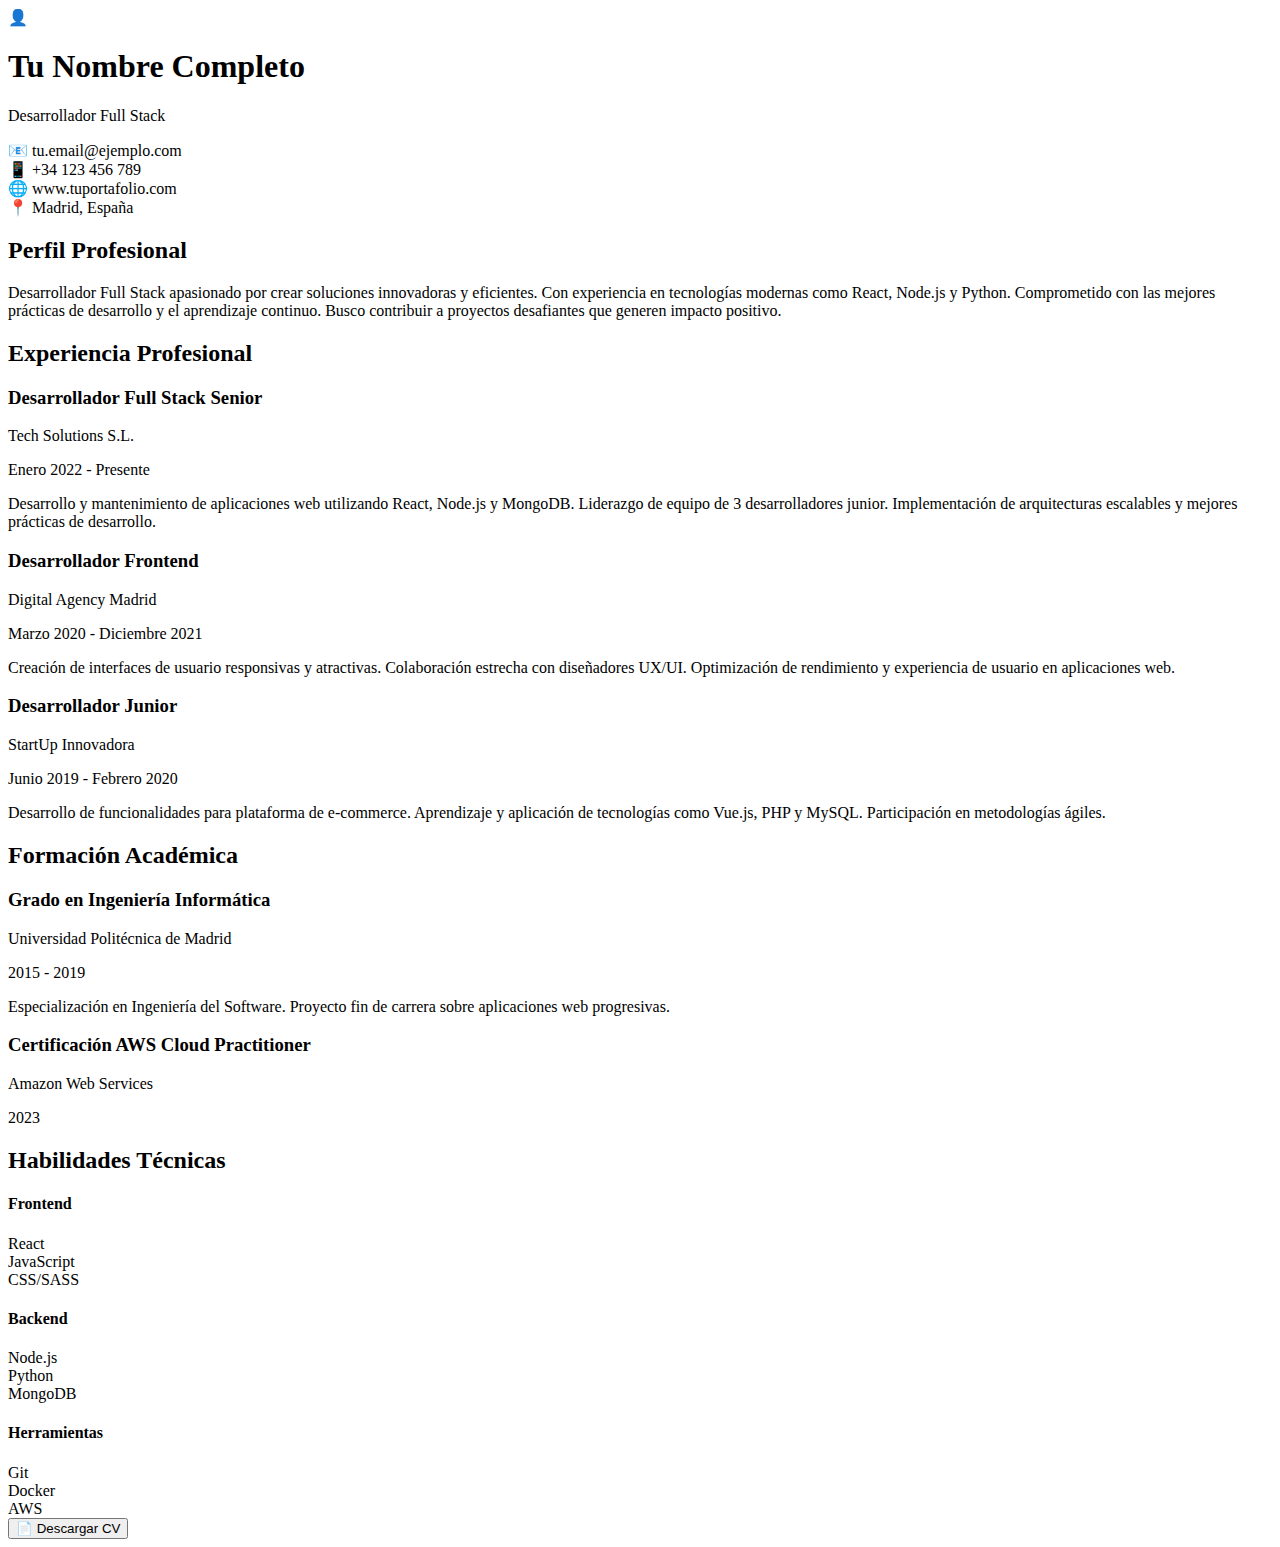
<file: vista/cvDescargable.html>
<!DOCTYPE html>
<html lang="en">
<head>
    <meta charset="UTF-8">
    <meta name="viewport" content="width=device-width, initial-scale=1.0">
    <title>Document</title>
</head>
<body>
    <div class="container">
        <header class="header">
            <div class="profile-img">👤</div>
            <h1 class="name">Tu Nombre Completo</h1>
            <p class="title">Desarrollador Full Stack</p>
            <div class="contact-info">
                <div class="contact-item">
                    <span>📧</span>
                    <span>tu.email@ejemplo.com</span>
                </div>
                <div class="contact-item">
                    <span>📱</span>
                    <span>+34 123 456 789</span>
                </div>
                <div class="contact-item">
                    <span>🌐</span>
                    <span>www.tuportafolio.com</span>
                </div>
                <div class="contact-item">
                    <span>📍</span>
                    <span>Madrid, España</span>
                </div>
            </div>
        </header>

        <main class="main-content">
            <section class="section">
                <h2 class="section-title">Perfil Profesional</h2>
                <p>Desarrollador Full Stack apasionado por crear soluciones innovadoras y eficientes. Con experiencia en tecnologías modernas como React, Node.js y Python. Comprometido con las mejores prácticas de desarrollo y el aprendizaje continuo. Busco contribuir a proyectos desafiantes que generen impacto positivo.</p>
            </section>

            <section class="section">
                <h2 class="section-title">Experiencia Profesional</h2>
                
                <div class="experience-item">
                    <h3 class="job-title">Desarrollador Full Stack Senior</h3>
                    <p class="company">Tech Solutions S.L.</p>
                    <p class="date">Enero 2022 - Presente</p>
                    <p class="description">Desarrollo y mantenimiento de aplicaciones web utilizando React, Node.js y MongoDB. Liderazgo de equipo de 3 desarrolladores junior. Implementación de arquitecturas escalables y mejores prácticas de desarrollo.</p>
                </div>

                <div class="experience-item">
                    <h3 class="job-title">Desarrollador Frontend</h3>
                    <p class="company">Digital Agency Madrid</p>
                    <p class="date">Marzo 2020 - Diciembre 2021</p>
                    <p class="description">Creación de interfaces de usuario responsivas y atractivas. Colaboración estrecha con diseñadores UX/UI. Optimización de rendimiento y experiencia de usuario en aplicaciones web.</p>
                </div>

                <div class="experience-item">
                    <h3 class="job-title">Desarrollador Junior</h3>
                    <p class="company">StartUp Innovadora</p>
                    <p class="date">Junio 2019 - Febrero 2020</p>
                    <p class="description">Desarrollo de funcionalidades para plataforma de e-commerce. Aprendizaje y aplicación de tecnologías como Vue.js, PHP y MySQL. Participación en metodologías ágiles.</p>
                </div>
            </section>

            <section class="section">
                <h2 class="section-title">Formación Académica</h2>
                
                <div class="education-item">
                    <h3 class="degree">Grado en Ingeniería Informática</h3>
                    <p class="school">Universidad Politécnica de Madrid</p>
                    <p class="date">2015 - 2019</p>
                    <p class="description">Especialización en Ingeniería del Software. Proyecto fin de carrera sobre aplicaciones web progresivas.</p>
                </div>

                <div class="education-item">
                    <h3 class="degree">Certificación AWS Cloud Practitioner</h3>
                    <p class="school">Amazon Web Services</p>
                    <p class="date">2023</p>
                </div>
            </section>

            <section class="section">
                <h2 class="section-title">Habilidades Técnicas</h2>
                
                <div class="skills-grid">
                    <div class="skill-category">
                        <h4>Frontend</h4>
                        <div class="skill-item">
                            <span>React</span>
                            <div class="skill-bar">
                                <div class="skill-progress" data-skill="90"></div>
                            </div>
                        </div>
                        <div class="skill-item">
                            <span>JavaScript</span>
                            <div class="skill-bar">
                                <div class="skill-progress" data-skill="85"></div>
                            </div>
                        </div>
                        <div class="skill-item">
                            <span>CSS/SASS</span>
                            <div class="skill-bar">
                                <div class="skill-progress" data-skill="80"></div>
                            </div>
                        </div>
                    </div>

                    <div class="skill-category">
                        <h4>Backend</h4>
                        <div class="skill-item">
                            <span>Node.js</span>
                            <div class="skill-bar">
                                <div class="skill-progress" data-skill="85"></div>
                            </div>
                        </div>
                        <div class="skill-item">
                            <span>Python</span>
                            <div class="skill-bar">
                                <div class="skill-progress" data-skill="75"></div>
                            </div>
                        </div>
                        <div class="skill-item">
                            <span>MongoDB</span>
                            <div class="skill-bar">
                                <div class="skill-progress" data-skill="70"></div>
                            </div>
                        </div>
                    </div>

                    <div class="skill-category">
                        <h4>Herramientas</h4>
                        <div class="skill-item">
                            <span>Git</span>
                            <div class="skill-bar">
                                <div class="skill-progress" data-skill="90"></div>
                            </div>
                        </div>
                        <div class="skill-item">
                            <span>Docker</span>
                            <div class="skill-bar">
                                <div class="skill-progress" data-skill="65"></div>
                            </div>
                        </div>
                        <div class="skill-item">
                            <span>AWS</span>
                            <div class="skill-bar">
                                <div class="skill-progress" data-skill="60"></div>
                            </div>
                        </div>
                    </div>
                </div>
            </section>
        </main>
    </div>

    <button class="download-btn" onclick="downloadCV()">
        📄 Descargar CV
    </button>
</body>
</html>
</file>
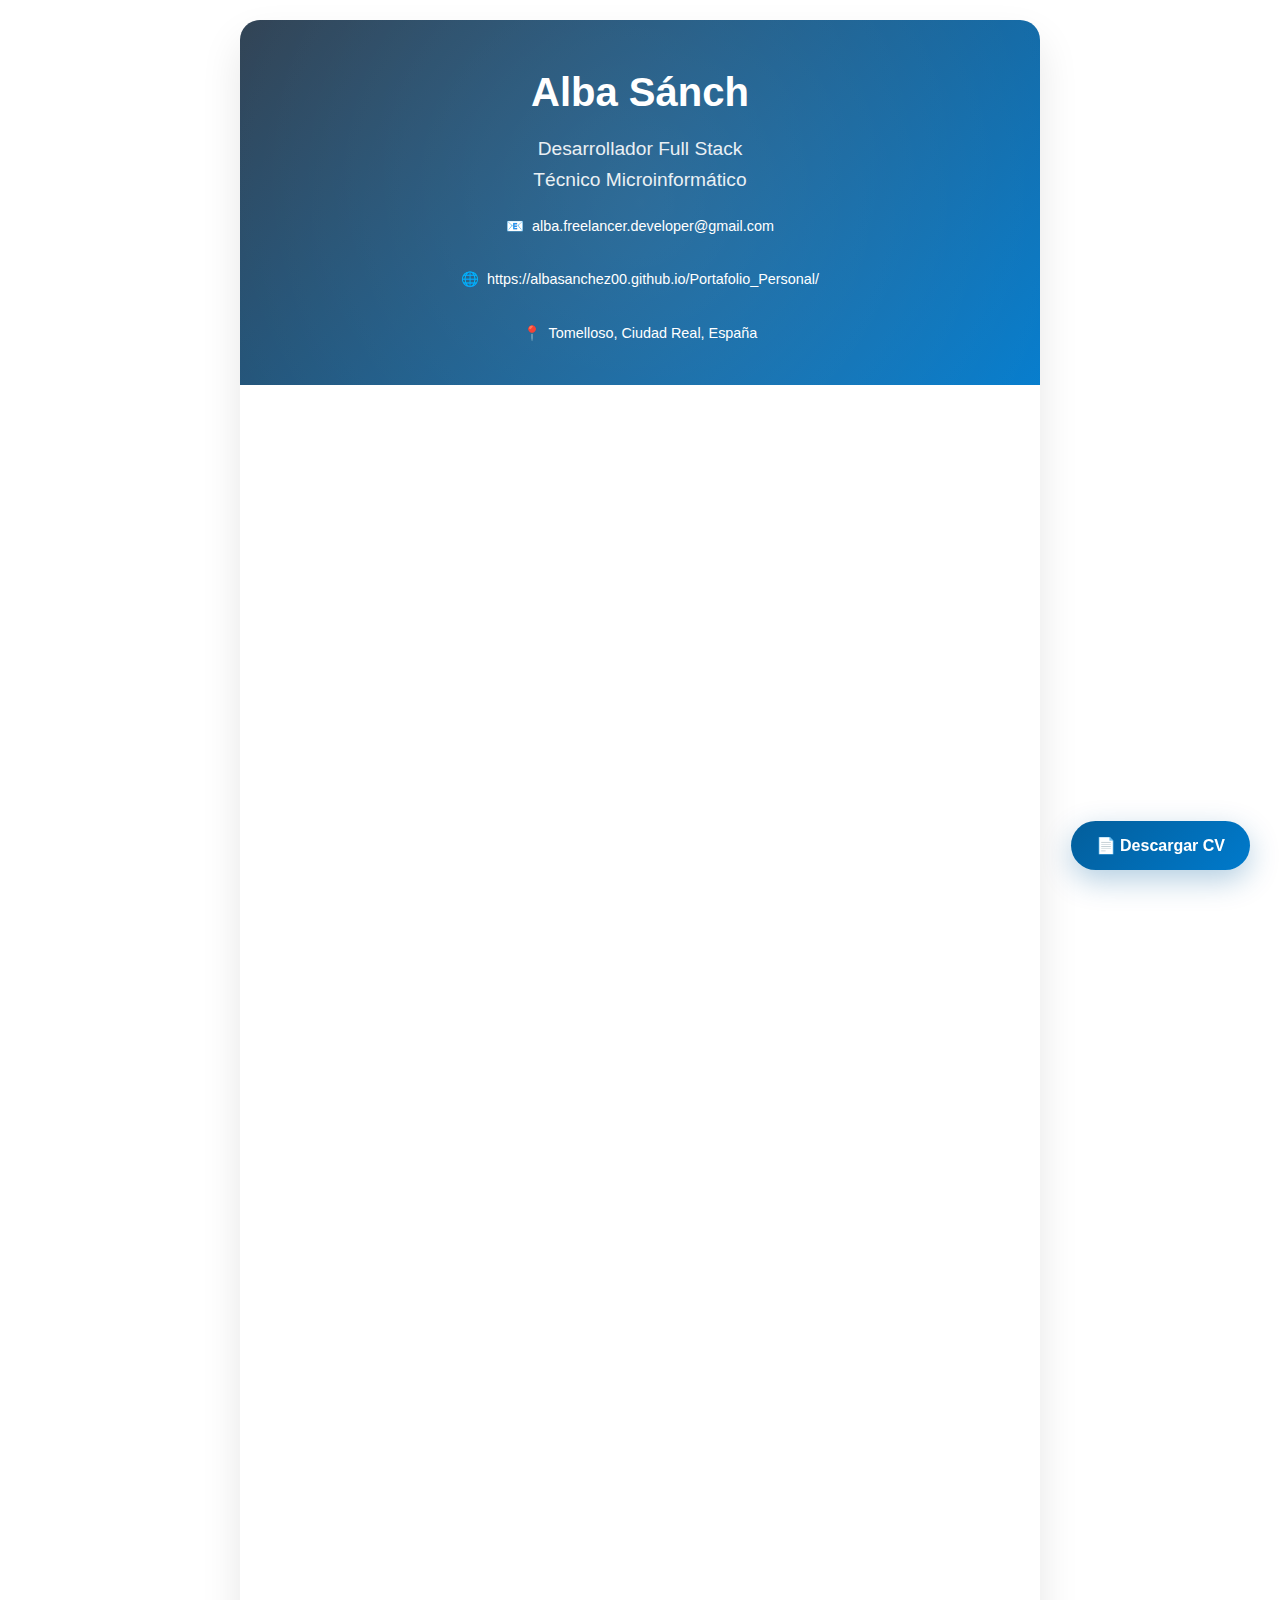
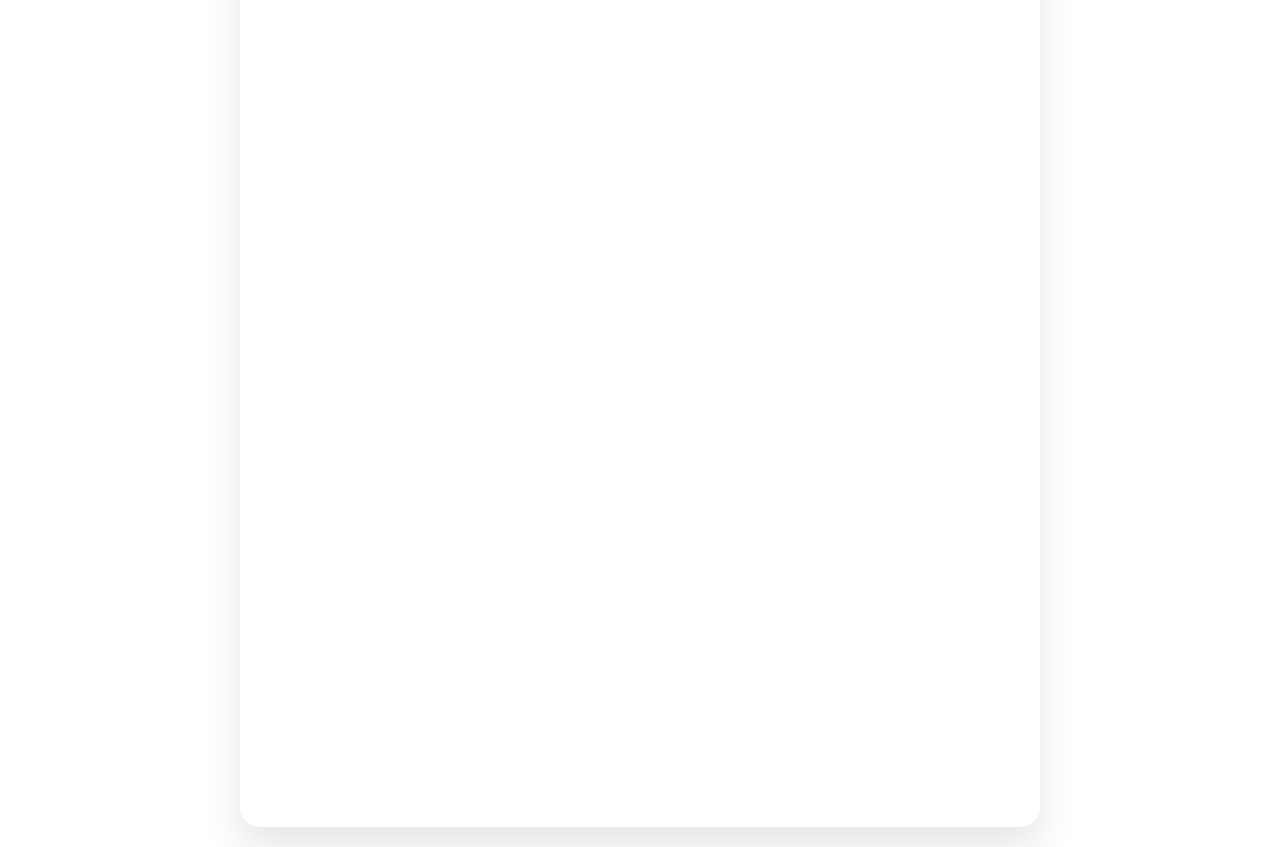
<file: public/vista/cv.html>
<!DOCTYPE html>
<html lang="en">
<head>
    <meta charset="UTF-8">
    <meta name="viewport" content="width=device-width, initial-scale=1.0">
    <title>CV Descargable</title>
    <link rel="stylesheet" href="https://cdnjs.cloudflare.com/ajax/libs/font-awesome/5.15.3/css/all.min.css">
    <link rel="stylesheet" href="https://cdnjs.cloudflare.com/ajax/libs/font-awesome/6.0.0-beta3/css/all.min.css">
    <link rel="stylesheet" href="../css/styleCV.css">
    <script src="../js/cv.js"></script>
</head>
<body>
    <div class="container">
        <header class="header">
            <h1 class="name">Alba Sánchez Olmedo</h1>
            <p class="title">Desarrollador Full Stack</p>
            <p class="title">Técnico Microinformático</p>
            <div class="contact-info">
                <div class="contact-item">
                    <span>📧</span>
                    <span>alba.freelancer.developer@gmail.com</span>
                </div>
                <div class="contact-item">
                    <span>🌐</span>
                    <span>https://albasanchez00.github.io/Portafolio_Personal/</span>
                </div>
                <div class="contact-item">
                    <span>📍</span>
                    <span>Tomelloso, Ciudad Real, España</span>
                </div>
            </div>
        </header>

        <main class="main-content">
            <section class="section">
                <h2 class="section-title">Perfil Profesional</h2>
                <p>Soy desarrolladora full-stack y técnica en microinformática, especializada en experiencias interactivas y accesibles. He gestionado comunidades y mantenido un sitio en WordPress con Elementor, aplicando SEO y marketing digital para mejorar visibilidad y conversiones. Domino Java, PHP, JavaScript, HTML y CSS, y actualmente amplio mis conocimientos en Inteligencia Artificial (Racks Academy). Me apasiona aprender nuevas tecnologías y perfeccionar mis habilidades.</p>
            </section>

            <section class="section">
                <h2 class="section-title">Experiencia Profesional</h2>
                
                <div class="experience-item">
                    <h3 class="job-title">Community Manager</h3>
                    <p class="company">ELITE CB / OMHOKIDS</p>
                    <p class="date">03/2024 – 01/2025</p>
                    <p class="description">Impulsé la presencia digital de la tienda para aumentar el reconocimiento de marca, el tráfico al e-commerce y las ventas en WordPress y Amazon. Administré Instagram, Pinterest y Facebook (Meta Business Suite), programando publicaciones semanales, moderando la comunidad y ajustando la estrategia según métricas de engagement.</p>
                </div>

                <div class="experience-item">
                    <h3 class="job-title">Relaciones Públicas</h3>
                    <p class="company">Be The Event > Erasmus+ (Malta)</p>
                    <p class="date">05/2023 – 06/2023</p>
                    <p class="description">Participé en prácticas del proyecto Erasmus+ en Malta, colaborando en la organización de eventos turísticos y apoyando la gestión de participantes para dar visibilidad al programa.  Registré y atendí a los asistentes, facilité información práctica (alojamiento, transporte) y resolví incidencias durante el desarrollo de las actividades.</p>
                </div>

                <div class="experience-item">
                    <h3 class="job-title">Técnico de Soporte y Atención al Cliente</h3>
                    <p class="company">ALVIC (Enter4)</p>
                    <p class="date">03/2023 – 05/2023</p>
                    <p class="description">Realicé prácticas de grado medio durante 2 meses, brindando soporte técnico y atención a usuarios en el mantenimiento y puesta en marcha de equipos informáticos. Instalé y reparé terminales de autopago y equipos de autosuministro en gasolineras. Gestioné incidencias de usuarios vía interfono técnico y software de acceso remoto</p>
                </div>
            </section>

            <section class="section">
                <h2 class="section-title">Formación Académica</h2>
                
                <div class="education-item">
                    <h3 class="degree">Programación de Sistemas Informáticos</h3>
                    <p class="school">CEAT Formación</p>
                    <p class="date">02/2025 – En curso</p>
                </div>

                <div class="education-item">
                    <h3 class="degree">Desarrollo de Aplicaciones Web</h3>
                    <p class="school">CEAT Formación</p>
                    <p class="date">03/2024 – 01/2025</p>
                </div>

                <div class="education-item">
                    <h3 class="degree">Sistemas Microinformático y Redes</h3>
                    <p class="school">IES Juan Bosco</p>
                    <p class="date">09/2022 – 06/2023</p>
                </div>
            </section>

            <section class="section">
                <h2 class="section-title">Habilidades Técnicas</h2>
                
                <div class="skills-grid">
                    <div class="skill-category">
                        <h4>Frontend</h4>
                        <div class="skill-item">
                            <span>HTML</span>
                            <div class="skill-bar">
                                <div class="skill-progress" data-skill="90"></div>
                            </div>
                        </div>
                        <div class="skill-item">
                            <span>JavaScript</span>
                            <div class="skill-bar">
                                <div class="skill-progress" data-skill="70"></div>
                            </div>
                        </div>
                        <div class="skill-item">
                            <span>CSS</span>
                            <div class="skill-bar">
                                <div class="skill-progress" data-skill="80"></div>
                            </div>
                        </div>
                    </div>

                    <div class="skill-category">
                        <h4>Backend</h4>
                        <div class="skill-item">
                            <span>PHP</span>
                            <div class="skill-bar">
                                <div class="skill-progress" data-skill="60"></div>
                            </div>
                        </div>
                        <div class="skill-item">
                            <span>JAVA</span>
                            <div class="skill-bar">
                                <div class="skill-progress" data-skill="70"></div>
                            </div>
                        </div>
                        <div class="skill-item">
                            <span>MySql</span>
                            <div class="skill-bar">
                                <div class="skill-progress" data-skill="70"></div>
                            </div>
                        </div>
                    </div>

                    <div class="skill-category">
                        <h4>Herramientas</h4>
                        <div class="skill-item">
                            <span>GitHub</span>
                            <div class="skill-bar">
                                <div class="skill-progress" data-skill="60"></div>
                            </div>
                        </div>
                        <div class="skill-item">
                            <span>Railway</span>
                            <div class="skill-bar">
                                <div class="skill-progress" data-skill="65"></div>
                            </div>
                        </div>
                        <div class="skill-item">
                            <span>IA</span>
                            <div class="skill-bar">
                                <div class="skill-progress" data-skill="70"></div>
                            </div>
                        </div>
                    </div>
                </div>
            </section>
        </main>
    </div>

    <button class="download-btn" onclick="downloadCV()">
        📄 Descargar CV
    </button>
</body>
</html>
</file>
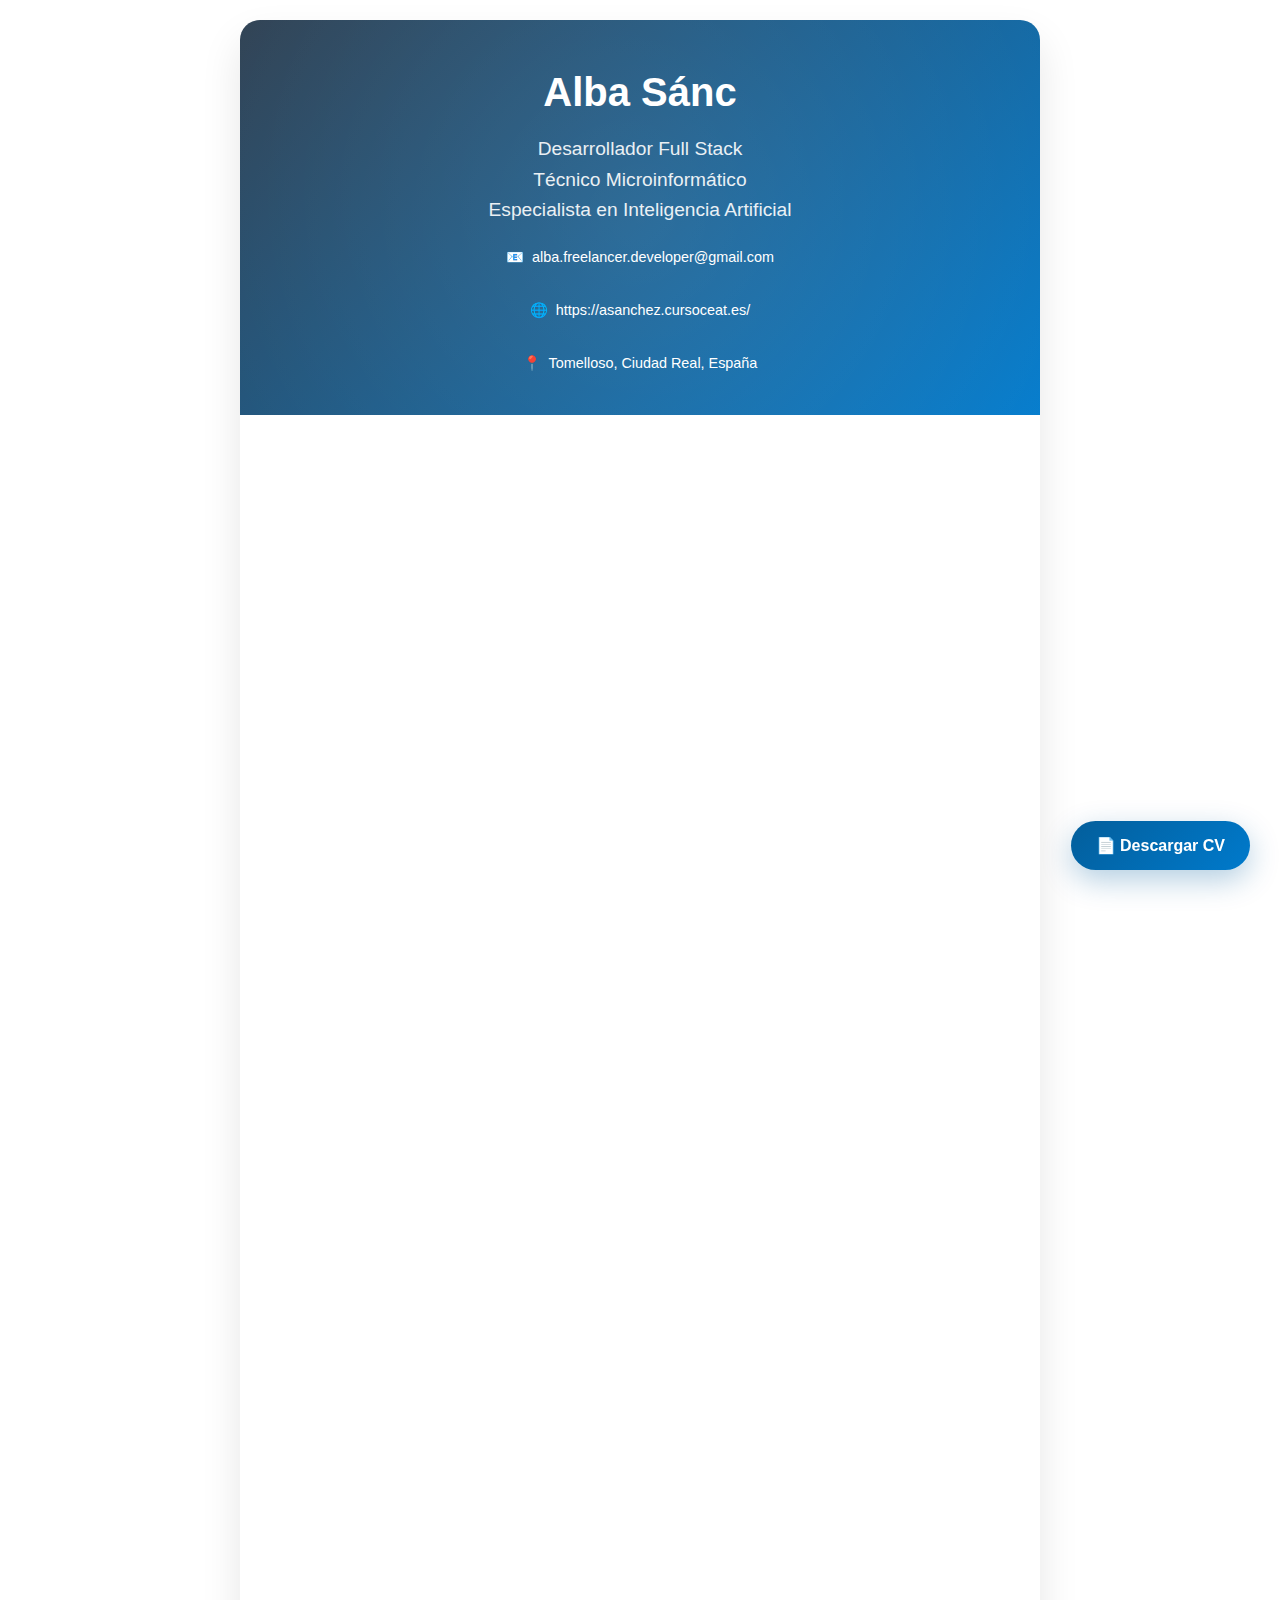
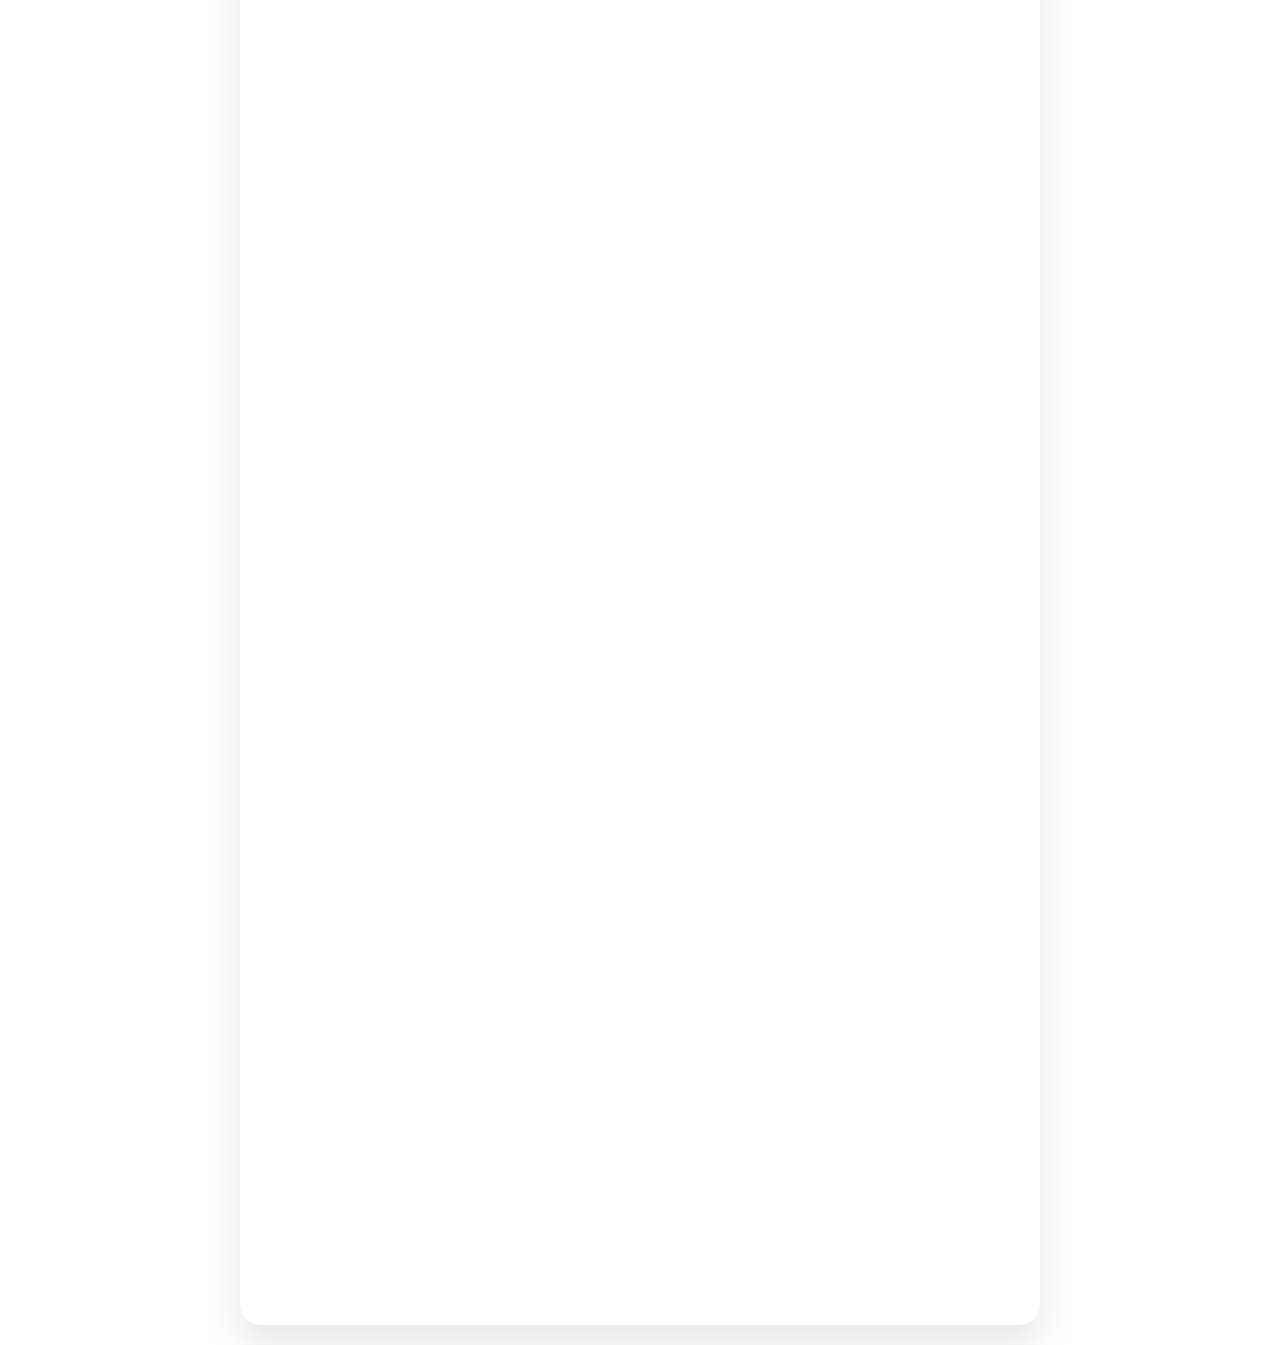
<file: public/vista/cvDescargable.html>
<!DOCTYPE html>
<html lang="es">
<head>
    <meta charset="UTF-8">
    <meta name="viewport" content="width=device-width, initial-scale=1.0">
    <meta http-equiv="X-UA-Compatible" content="ie=edge">
    <meta name="author" content="Alba Sánchez Olmedo">
    <meta name="description" content="CV descargable de Alba Sánchez Olmedo, Desarrolladora Full Stack y Técnica en Microinformática.">
    <meta name="keywords" content="CV, Currículum, Desarrollador Full Stack, Técnico Microinformático, Alba Sánchez Olmedo">
    <meta name="robots" content="index, follow">
    <title>CV Descargable</title>
    <link rel="stylesheet" href="https://cdnjs.cloudflare.com/ajax/libs/font-awesome/5.15.3/css/all.min.css">
    <link rel="stylesheet" href="https://cdnjs.cloudflare.com/ajax/libs/font-awesome/6.0.0-beta3/css/all.min.css">
    <link rel="stylesheet" href="../css/styleCV.css">
    <script src="../js/cv.js"></script>
</head>
<body>
    <div class="container">
        <header class="header">
            <h1 class="name">Alba Sánchez Olmedo</h1>
            <p class="title">Desarrollador Full Stack</p>
            <p class="title">Técnico Microinformático</p>
            <p class="title">Especialista en Inteligencia Artificial</p>
            <div class="contact-info">
                <div class="contact-item">
                    <span>📧</span>
                    <span>alba.freelancer.developer@gmail.com</span>
                </div>
                <div class="contact-item">
                    <span>🌐</span>
                    <span>https://asanchez.cursoceat.es/</span>
                </div>
                <div class="contact-item">
                    <span>📍</span>
                    <span>Tomelloso, Ciudad Real, España</span>
                </div>
            </div>
        </header>

        <main class="main-content">
            <section class="section">
                <h2 class="section-title">Perfil Profesional</h2>
                <p>Soy desarrolladora full-stack y técnica en microinformática, especializada en experiencias interactivas y accesibles. He gestionado comunidades y mantenido un sitio en WordPress con Elementor, aplicando SEO y marketing digital para mejorar visibilidad y conversiones. Domino Java, PHP, JavaScript, HTML y CSS, y actualmente amplio mis conocimientos en Inteligencia Artificial (Racks Academy). Me apasiona aprender nuevas tecnologías y perfeccionar mis habilidades.</p>
            </section>

            <section class="section">
                <h2 class="section-title">Experiencia Profesional</h2>
                <div class="experience-item">
                    <h3 class="job-title">Desarrollador Web Full-Stack</h3>
                    <p class="company">WineUp Consulting (Prácticas)</p>
                    <p class="date">05/2025 – 07/2025</p>
                    <p class="description">Formé parte del equipo de Wine Up Consulting, una agencia especializada en comunicación y estrategia para el sector vinícola. Durante mis prácticas, colaboré en la gestión técnica y visual de páginas web para bodegas, asegurando su correcto funcionamiento, accesibilidad y diseño responsive. Esta experiencia me ha permitido aplicar mis conocimientos en desarrollo web y marketing digital en un entorno real, colaborando estrechamente con profesionales del vino y la comunicación.</p>
                </div>

                <div class="experience-item">
                    <h3 class="job-title">Community Manager</h3>
                    <p class="company">ELITE CB / OMHOKIDS</p>
                    <p class="date">03/2024 – 01/2025</p>
                    <p class="description">Impulsé la presencia digital de la tienda para aumentar el reconocimiento de marca, el tráfico al e-commerce y las ventas en WordPress y Amazon. Administré Instagram, Pinterest y Facebook (Meta Business Suite), programando publicaciones semanales, moderando la comunidad y ajustando la estrategia según métricas de engagement.</p>
                </div>

                <div class="experience-item">
                    <h3 class="job-title">Relaciones Públicas</h3>
                    <p class="company">Be The Event > Erasmus+ (Malta)</p>
                    <p class="date">05/2023 – 06/2023</p>
                    <p class="description">Participé en prácticas del proyecto Erasmus+ en Malta, colaborando en la organización de eventos turísticos y apoyando la gestión de participantes para dar visibilidad al programa.  Registré y atendí a los asistentes, facilité información práctica (alojamiento, transporte) y resolví incidencias durante el desarrollo de las actividades.</p>
                </div>

                <div class="experience-item">
                    <h3 class="job-title">Técnico de Soporte y Atención al Cliente</h3>
                    <p class="company">ALVIC (Enter4)</p>
                    <p class="date">03/2023 – 05/2023</p>
                    <p class="description">Realicé prácticas de grado medio durante 2 meses, brindando soporte técnico y atención a usuarios en el mantenimiento y puesta en marcha de equipos informáticos. Instalé y reparé terminales de autopago y equipos de autosuministro en gasolineras. Gestioné incidencias de usuarios vía interfono técnico y software de acceso remoto</p>
                </div>
            </section>

            <section class="section">
                <h2 class="section-title">Formación Académica</h2>
                
                <div class="education-item">
                    <h3 class="degree">Programación de Sistemas Informáticos</h3>
                    <p class="school">CEAT Formación</p>
                    <p class="date">02/2025 – 07/2025</p>
                </div>

                <div class="education-item">
                    <h3 class="degree">Desarrollo de Aplicaciones Web</h3>
                    <p class="school">CEAT Formación</p>
                    <p class="date">03/2024 – 01/2025</p>
                </div>
                
                <div class="education-item">
                    <h3 class="degree">Especialista en Inteligencia Artificial</h3>
                    <p class="school">Racks Academy</p>
                    <p class="date">09/2024 – En curso</p>
                </div>

                <div class="education-item">
                    <h3 class="degree">Sistemas Microinformático y Redes</h3>
                    <p class="school">IES Juan Bosco</p>
                    <p class="date">09/2022 – 06/2023</p>
                </div>
            </section>

            <section class="section">
                <h2 class="section-title">Habilidades Técnicas</h2>
                
                <div class="skills-grid">
                    <div class="skill-category">
                        <h4>Frontend</h4>
                        <div class="skill-item">
                            <span>HTML</span>
                            <div class="skill-bar">
                                <div class="skill-progress" data-skill="90"></div>
                            </div>
                        </div>
                        <div class="skill-item">
                            <span>JavaScript</span>
                            <div class="skill-bar">
                                <div class="skill-progress" data-skill="70"></div>
                            </div>
                        </div>
                        <div class="skill-item">
                            <span>CSS</span>
                            <div class="skill-bar">
                                <div class="skill-progress" data-skill="80"></div>
                            </div>
                        </div>
                    </div>

                    <div class="skill-category">
                        <h4>Backend</h4>
                        <div class="skill-item">
                            <span>PHP</span>
                            <div class="skill-bar">
                                <div class="skill-progress" data-skill="60"></div>
                            </div>
                        </div>
                        <div class="skill-item">
                            <span>JAVA</span>
                            <div class="skill-bar">
                                <div class="skill-progress" data-skill="70"></div>
                            </div>
                        </div>
                        <div class="skill-item">
                            <span>MySql</span>
                            <div class="skill-bar">
                                <div class="skill-progress" data-skill="70"></div>
                            </div>
                        </div>
                    </div>

                    <div class="skill-category">
                        <h4>Herramientas</h4>
                        <div class="skill-item">
                            <span>GitHub</span>
                            <div class="skill-bar">
                                <div class="skill-progress" data-skill="60"></div>
                            </div>
                        </div>
                        <div class="skill-item">
                            <span>Railway</span>
                            <div class="skill-bar">
                                <div class="skill-progress" data-skill="65"></div>
                            </div>
                        </div>
                        <div class="skill-item">
                            <span>IA</span>
                            <div class="skill-bar">
                                <div class="skill-progress" data-skill="70"></div>
                            </div>
                        </div>
                    </div>
                </div>
            </section>
        </main>
    </div>

    <button class="download-btn" onclick="downloadCV()">
        📄 Descargar CV
    </button>
</body>
</html>
</file>
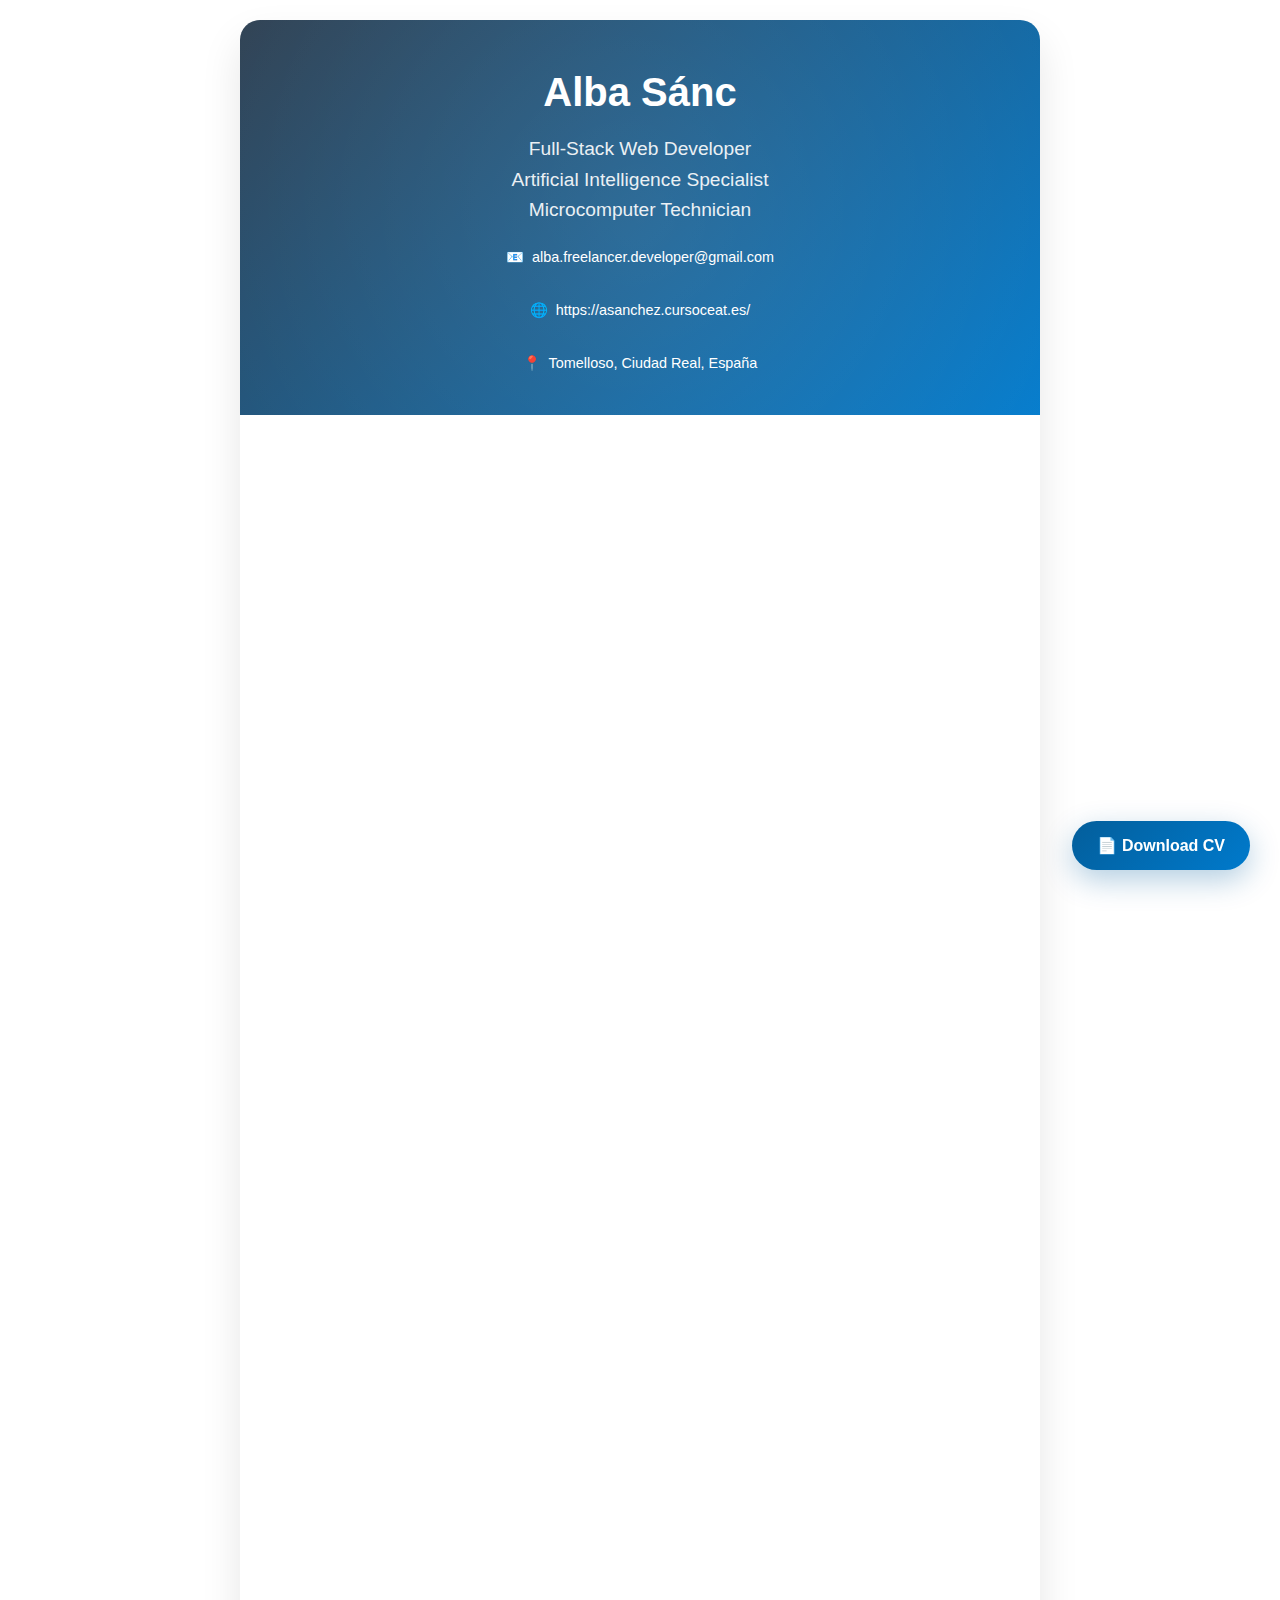
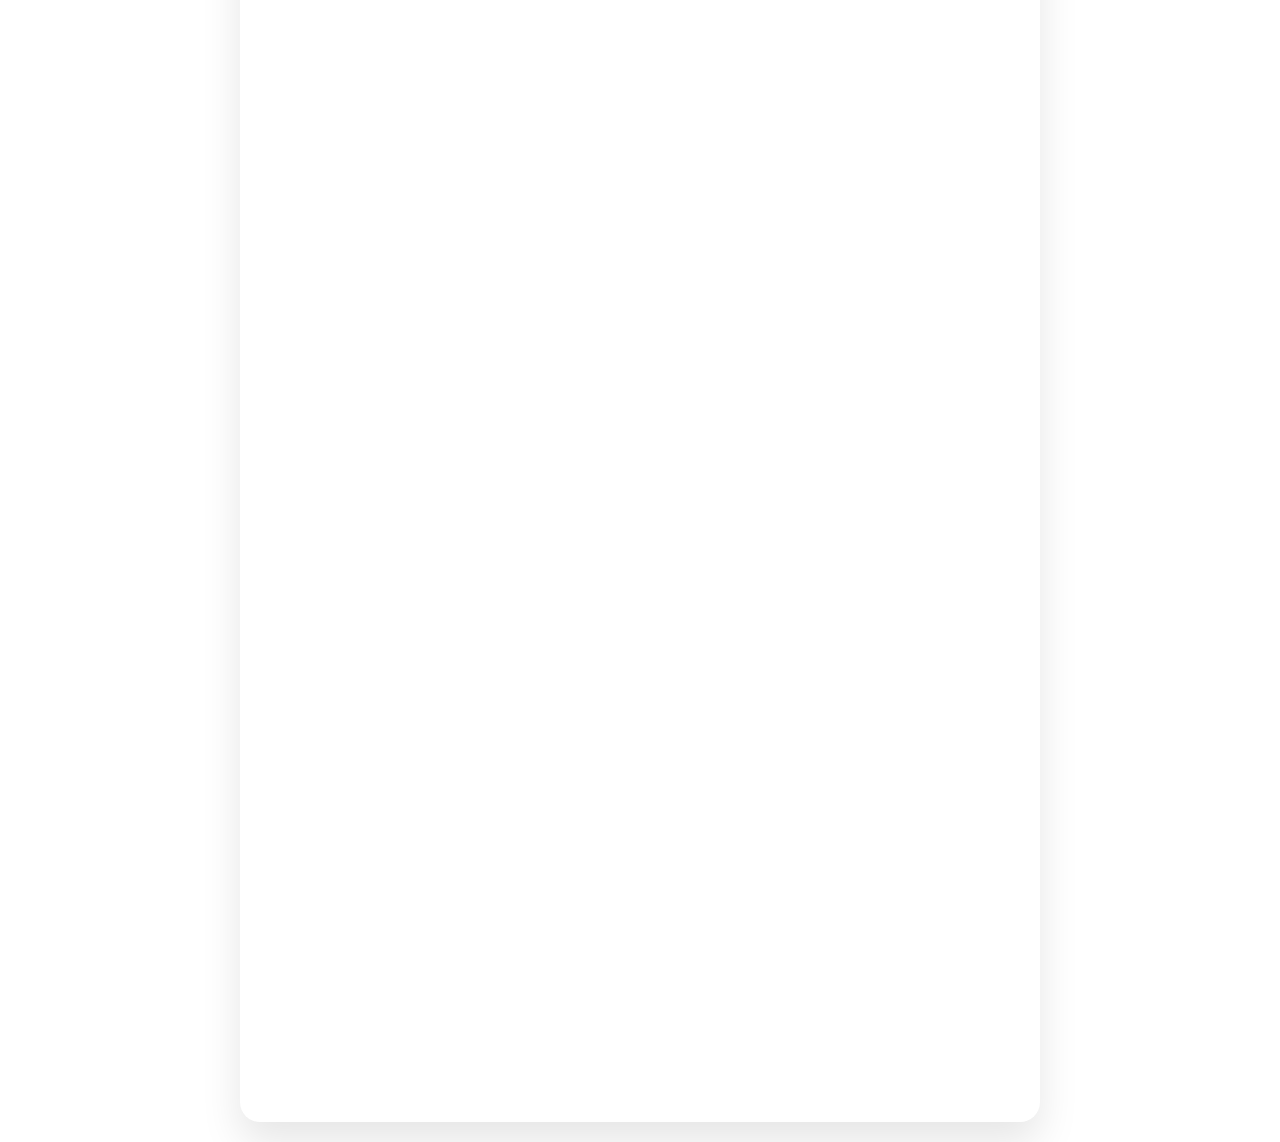
<file: public/vista/cvDescargableING.html>
<!DOCTYPE html>
<html lang="en">
<head>
    <meta charset="UTF-8">
    <meta name="viewport" content="width=device-width, initial-scale=1.0">
    <meta http-equiv="X-UA-Compatible" content="ie=edge">
    <meta name="author" content="Alba Sánchez Olmedo">
    <meta name="description" content="Downloadable CV of Alba Sánchez Olmedo, Full-Stack Web Developer and Microcomputer Technician.">
    <meta name="keywords" content="CV, Resume, Full-Stack Developer, Microcomputer Technician, Alba Sánchez Olmedo">
    <meta name="robots" content="index, follow">
    <title>Download CV</title>
    <link rel="stylesheet" href="https://cdnjs.cloudflare.com/ajax/libs/font-awesome/5.15.3/css/all.min.css">
    <link rel="stylesheet" href="https://cdnjs.cloudflare.com/ajax/libs/font-awesome/6.0.0-beta3/css/all.min.css">
    <link rel="stylesheet" href="../css/styleCV.css">
    <script src="../js/cv.js"></script>
</head>
<body>
    <div class="container">
        <header class="header">
            <h1 class="name">Alba Sánchez Olmedo</h1>
            <p class="title">Full-Stack Web Developer</p>
            <p class="title">Artificial Intelligence Specialist</p>
            <p class="title">Microcomputer Technician</p>
            <div class="contact-info">
                <div class="contact-item">
                    <span>📧</span>
                    <span>alba.freelancer.developer@gmail.com</span>
                </div>
                <div class="contact-item">
                    <span>🌐</span>
                    <span>https://asanchez.cursoceat.es/</span>
                </div>
                <div class="contact-item">
                    <span>📍</span>
                    <span>Tomelloso, Ciudad Real, España</span>
                </div>
            </div>
        </header>

        <main class="main-content">
            <section class="section">
                <h2 class="section-title">Professional Profile</h2>
                <p>I am a full-stack developer and microcomputer technician, specialized in creating interactive and accessible experiences. I have managed online communities and maintained a WordPress site with Elementor, applying SEO and digital marketing to improve visibility and conversions. Skilled in Java, PHP, JavaScript, HTML, and CSS, I am currently expanding my knowledge in Artificial Intelligence (Racks Academy). I am passionate about learning new technologies and improving my skills.</p>
            </section>

            <section class="section">
                <h2 class="section-title">Work Experience</h2>
                <div class="experience-item">
                    <h3 class="job-title">Developer Full-Stack</h3>
                    <p class="company">WineUp Consulting (Internship)</p>
                    <p class="date">05/2025 – 07/2025</p>
                    <p class="description">I was part of the Wine Up Consulting team, an agency specialized in communication and strategy for the wine sector. During my internship, I collaborated on the technical and visual management of winery websites, ensuring proper functionality, accessibility, and responsive design. This experience allowed me to apply my knowledge in web development and digital marketing in a real-world environment, working closely with professionals in the wine and communication industry.</p>
                </div>
                
                <div class="experience-item">
                    <h3 class="job-title">Community Manager</h3>
                    <p class="company">ELITE CB / OMHOKIDS</p>
                    <p class="date">03/2024 – 01/2025</p>
                    <p class="description">Boosted digital presence to increase brand recognition, e-commerce traffic, and sales on WordPress and Amazon. Managed Instagram, Pinterest, and Facebook with Meta Business Suite, scheduling posts, moderating the community, and adjusting strategy based on engagement metrics.</p>
                </div>

                <div class="experience-item">
                    <h3 class="job-title">Public Relations</h3>
                    <p class="company">Be The Event > Erasmus+ (Malta)</p>
                    <p class="date">05/2023 – 06/2023</p>
                    <p class="description">Assisted in the organization of tourism events and participant management for program visibility. Registered attendees, provided information (accommodation, transport), and resolved issues during events.</p>
                </div>

                <div class="experience-item">
                    <h3 class="job-title">Technical Support Intern</h3>
                    <p class="company">ALVIC (Enter4)</p>
                    <p class="date">03/2023 – 05/2023</p>
                    <p class="description">Provided IT support and customer service during a medium-degree internship. Installed and repaired self-service terminals in gas stations. Resolved user incidents via technical intercom and remote access software.</p>
                </div>
            </section>

            <section class="section">
                <h2 class="section-title">Education</h2>
                
                <div class="education-item">
                    <h3 class="degree">Programming of Computer Systems</h3>
                    <p class="school">CEAT Formación</p>
                    <p class="date">02/2025 – 07/2025</p>
                </div>

                <div class="education-item">
                    <h3 class="degree">Full-Stack Web Application Developer</h3>
                    <p class="school">CEAT Formación</p>
                    <p class="date">03/2024 – 01/2025</p>
                </div>

                <div class="education-item">
                    <h3 class="degree">Microcomputer Systems and Networks</h3>
                    <p class="school">IES Juan Bosco</p>
                    <p class="date">09/2022 – 06/2023</p>
                </div>
            </section>

            <section class="section">
                <h2 class="section-title">Technical Skills</h2>
                
                <div class="skills-grid">
                    <div class="skill-category">
                        <h4>Frontend</h4>
                        <div class="skill-item">
                            <span>HTML</span>
                            <div class="skill-bar">
                                <div class="skill-progress" data-skill="90"></div>
                            </div>
                        </div>
                        <div class="skill-item">
                            <span>JavaScript</span>
                            <div class="skill-bar">
                                <div class="skill-progress" data-skill="70"></div>
                            </div>
                        </div>
                        <div class="skill-item">
                            <span>CSS</span>
                            <div class="skill-bar">
                                <div class="skill-progress" data-skill="80"></div>
                            </div>
                        </div>
                    </div>

                    <div class="skill-category">
                        <h4>Backend</h4>
                        <div class="skill-item">
                            <span>PHP</span>
                            <div class="skill-bar">
                                <div class="skill-progress" data-skill="60"></div>
                            </div>
                        </div>
                        <div class="skill-item">
                            <span>JAVA</span>
                            <div class="skill-bar">
                                <div class="skill-progress" data-skill="70"></div>
                            </div>
                        </div>
                        <div class="skill-item">
                            <span>MySql</span>
                            <div class="skill-bar">
                                <div class="skill-progress" data-skill="70"></div>
                            </div>
                        </div>
                    </div>

                    <div class="skill-category">
                        <h4>Tools</h4>
                        <div class="skill-item">
                            <span>GitHub</span>
                            <div class="skill-bar">
                                <div class="skill-progress" data-skill="60"></div>
                            </div>
                        </div>
                        <div class="skill-item">
                            <span>Railway</span>
                            <div class="skill-bar">
                                <div class="skill-progress" data-skill="65"></div>
                            </div>
                        </div>
                        <div class="skill-item">
                            <span>IA</span>
                            <div class="skill-bar">
                                <div class="skill-progress" data-skill="70"></div>
                            </div>
                        </div>
                    </div>
                </div>
            </section>
        </main>
    </div>

    <button class="download-btn" onclick="downloadCV()">
        📄 Download CV
    </button>
</body>
</html>
</file>
<file: public/css/styleCV.css>
* {
    margin: 0;
    padding: 0;
    box-sizing: border-box;
}

body {
    font-family: 'Segoe UI', Tahoma, Geneva, Verdana, sans-serif;
    line-height: 1.6;
    color: #333;
    min-height: 100vh;
    padding: 20px;
}

.container {
    max-width: 800px;
    margin: 0 auto;
    background: white;
    border-radius: 20px;
    box-shadow: 0 20px 40px rgba(0,0,0,0.1);
    overflow: hidden;
    position: relative;
}

.header {
    background: linear-gradient(135deg, #2c3e50 0%, #007acc 100%);
    color: white;
    padding: 40px;
    text-align: center;
    position: relative;
    overflow: hidden;
}

.header::before {
    content: '';
    position: absolute;
    top: -50%;
    left: -50%;
    width: 200%;
    height: 200%;
    background: radial-gradient(circle, rgba(255,255,255,0.1) 0%, transparent 70%);
    animation: pulse 4s ease-in-out infinite;
}

@keyframes pulse {
    0%, 100% { transform: scale(1); opacity: 0.5; }
    50% { transform: scale(1.1); opacity: 0.8; }
}

.profile-img {
    width: 120px;
    height: 120px;
    border-radius: 50%;
    border: 4px solid rgba(255,255,255,0.3);
    margin: 0 auto 20px;
    background: #ddd;
    display: flex;
    align-items: center;
    justify-content: center;
    font-size: 48px;
    color: #999;
    position: relative;
    z-index: 1;
}

.name {
    font-size: 2.5rem;
    font-weight: 700;
    margin-bottom: 10px;
    position: relative;
    z-index: 1;
}

.title {
    font-size: 1.2rem;
    opacity: 0.9;
    font-weight: 300;
    position: relative;
    z-index: 1;
}

.contact-info {
    display: flex;
    justify-content: center;
    gap: 30px;
    margin-top: 20px;
    flex-wrap: nowrap;
    position: relative;
    z-index: 1;
    flex-direction: column;
    align-items: center;
}

.contact-item {
    display: flex;
    align-items: center;
    gap: 8px;
    font-size: 0.9rem;
}

.main-content {
    padding: 40px;
}

.section {
    margin-bottom: 40px;
    opacity: 0;
    transform: translateY(20px);
    animation: fadeInUp 0.8s ease forwards;
}

.section:nth-child(1) { animation-delay: 0.2s; }
.section:nth-child(2) { animation-delay: 0.4s; }
.section:nth-child(3) { animation-delay: 0.6s; }
.section:nth-child(4) { animation-delay: 0.8s; }

@keyframes fadeInUp {
    to {
        opacity: 1;
        transform: translateY(0);
    }
}

.section-title {
    font-size: 1.5rem;
    font-weight: 600;
    color: #2c3e50;
    margin-bottom: 20px;
    padding-bottom: 10px;
    border-bottom: 3px solid #3498db;
    position: relative;
}

.section-title::after {
    content: '';
    position: absolute;
    bottom: -3px;
    left: 0;
    width: 0;
    height: 3px;
    transition: width 0.3s ease;
}

.section:hover .section-title::after {
    width: 100%;
}

.experience-item, .education-item {
    margin-bottom: 25px;
    padding: 20px;
    background: #f8f9fa;
    border-radius: 12px;
    border-left: 4px solid #3498db;
    transition: transform 0.3s ease, box-shadow 0.3s ease;
}

.experience-item:hover, .education-item:hover {
    transform: translateX(10px);
    box-shadow: 0 5px 15px rgba(0,0,0,0.1);
}

.job-title, .degree {
    font-weight: 600;
    color: #2c3e50;
    font-size: 1.1rem;
}

.company, .school {
    color: #3498db;
    font-weight: 500;
    margin: 5px 0;
}

.date {
    color: #7f8c8d;
    font-size: 0.9rem;
    font-style: italic;
}

.description {
    margin-top: 10px;
    color: #555;
}

.skills-grid {
    display: grid;
    grid-template-columns: repeat(auto-fit, minmax(200px, 1fr));
    gap: 20px;
}

.skill-category {
    background: #f8f9fa;
    padding: 20px;
    border-radius: 12px;
    border-top: 4px solid #3498db;
}

.skill-category h4 {
    color: #2c3e50;
    margin-bottom: 15px;
    font-weight: 600;
}

.skill-item {
    display: flex;
    justify-content: space-between;
    align-items: center;
    margin-bottom: 10px;
}

.skill-bar {
    width: 100px;
    height: 8px;
    background: #ecf0f1;
    border-radius: 4px;
    overflow: hidden;
}

.skill-progress {
    height: 100%;
    background: linear-gradient(90deg, #3498db, #2ecc71);
    border-radius: 4px;
    transition: width 2s ease;
}

.download-btn {
    position: fixed;
    bottom: 30px;
    right: 30px;
    background: linear-gradient(135deg, #035e9b, #007acc);
    color: white;
    border: none;
    padding: 15px 25px;
    border-radius: 50px;
    font-size: 1rem;
    font-weight: 600;
    cursor: pointer;
    box-shadow: 0 10px 30px rgba(3, 94, 155, 0.3);
    transition: all 0.3s ease;
    z-index: 1000;
}

.download-btn:hover {
    transform: translateY(-3px);
    box-shadow: 0 15px 40px rgba(3, 94, 155, 0.4);
}

.download-btn:active {
    transform: translateY(0);
}

@media (max-width: 768px) {
    .container {
        margin: 10px;
        border-radius: 15px;
    }
    
    .header {
        padding: 30px 20px;
    }
    
    .name {
        font-size: 2rem;
    }
    
    .contact-info {
        flex-direction: column;
        gap: 15px;
    }
    
    .main-content {
        padding: 30px 20px;
    }
    
    .skills-grid {
        grid-template-columns: 1fr;
    }
    
    .download-btn {
        bottom: 20px;
        right: 20px;
        padding: 12px 20px;
    }
}

@media print {
    body {
        background: white;
        padding: 0;
    }
    
    .container {
        box-shadow: none;
        border-radius: 0;
    }
    
    .download-btn {
        display: none;
    }
    
    .section {
        opacity: 1;
        transform: none;
        animation: none;
    }
}
</file>
